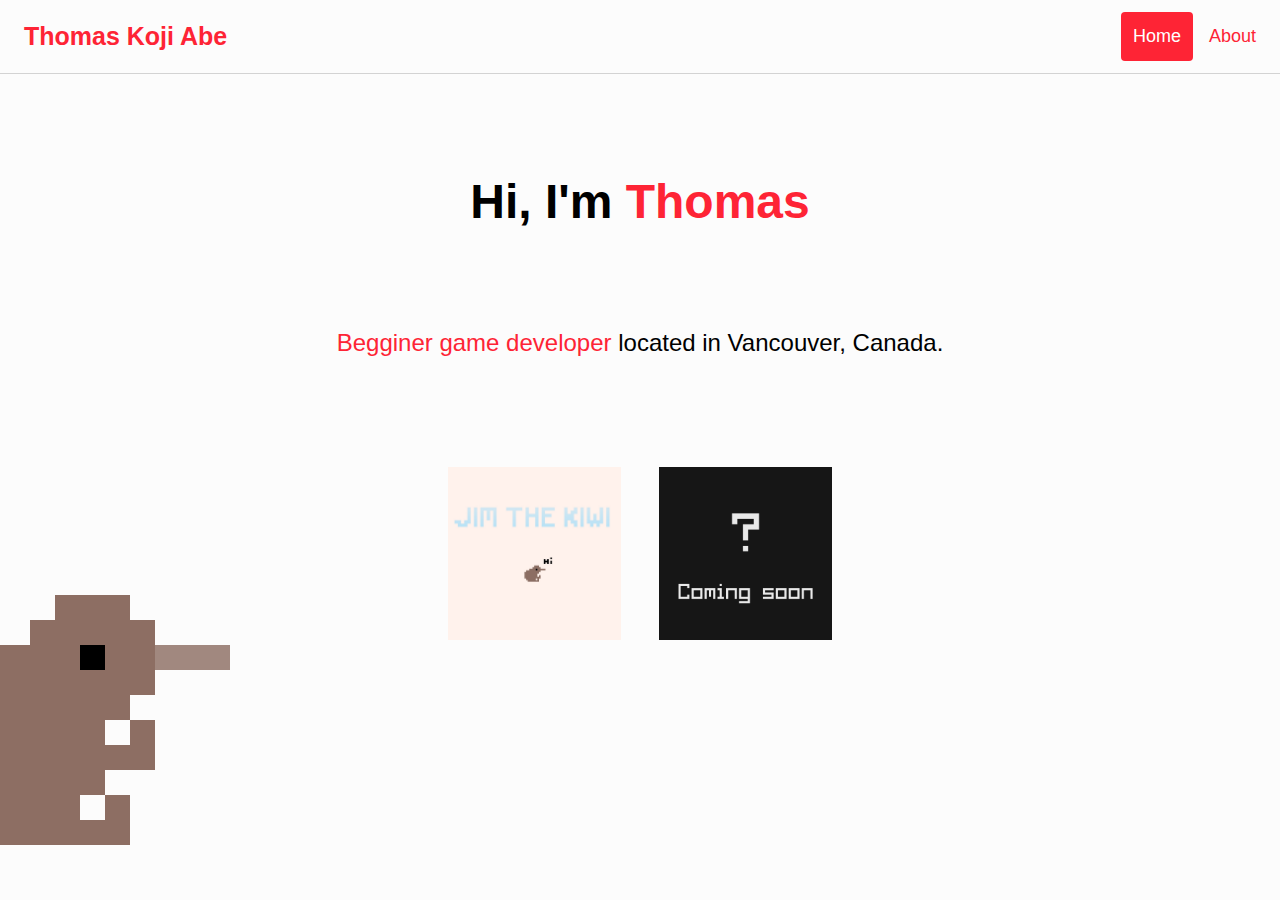
<file: index.html>
<!DOCTYPE html>
<html>
	<head>
		<title>Home</title>
		<link rel="stylesheet" href="css/style.css">
		<div class="header">
			<a href="#default" class="logo">Thomas Koji Abe</a>
			<div class="header-right">
				<a class="active" href="index.html">Home</a>
				<a href="AboutMe.html">About</a>
			</div>
		</div>
	</head>
	<body>
		<h1>Hi, I'm <span style="color: #fe2435; ">Thomas</span></h1>
		<p><span style="color: #fe2435;">Begginer game developer</span> located in Vancouver, Canada.</p>

		<section>
			<div id="left">
				<a href="JimTheKiwi.html"><img src="images/jim.jpg"></a>
			</div>
			<div id="right">
				<img src="images/comingSoon.png"></div>
		</section>
	</body>
</html>
</file>
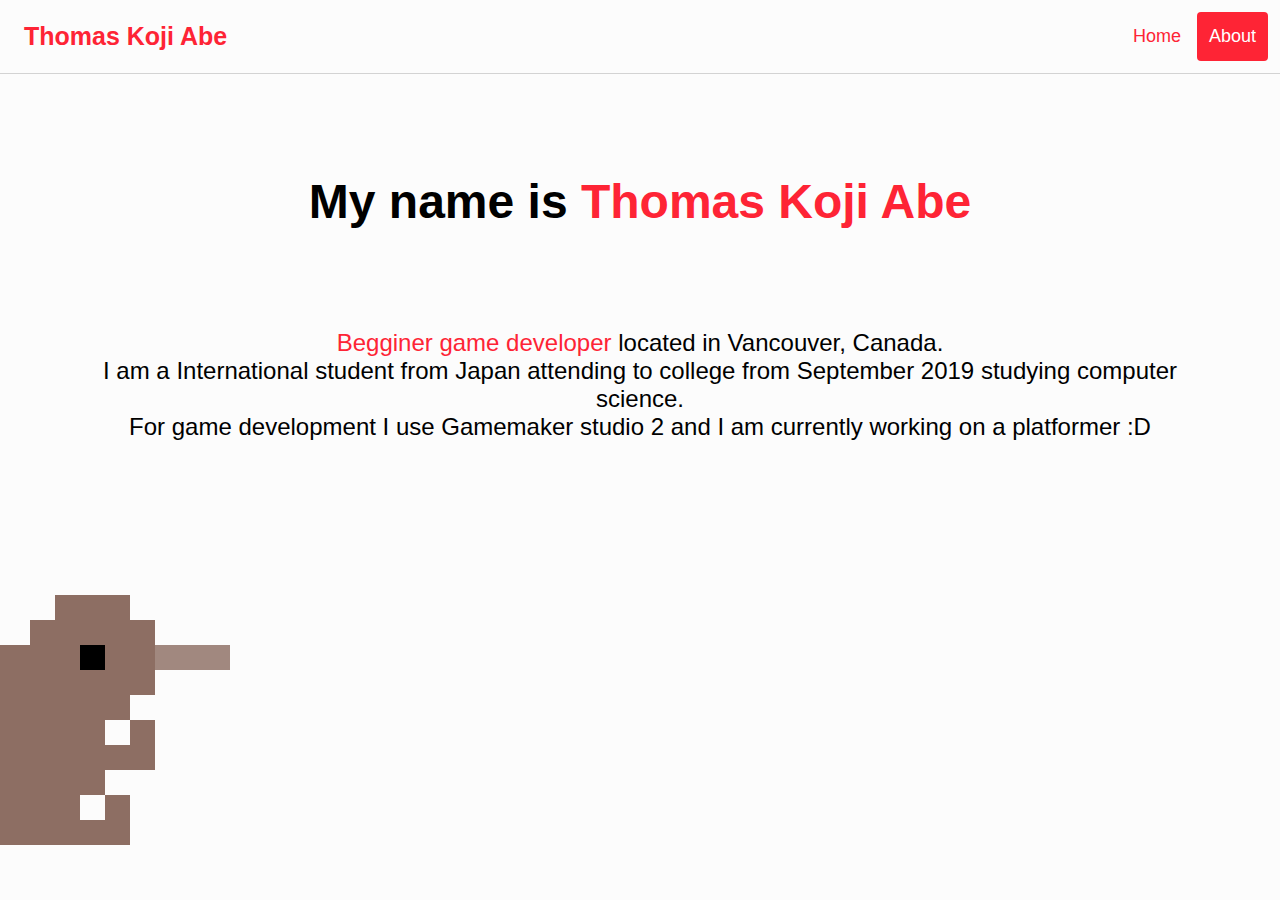
<file: AboutMe.html>
<!DOCTYPE html>
<html>
	<head>
		<title>Home</title>
		<link rel="stylesheet" href="css/style.css">
		<div class="header">
			<a href="#default" class="logo">Thomas Koji Abe</a>
			<div class="header-right">
				<a href="index.html">Home</a>
				<a class="active" href="AboutMe.html">About</a>
			</div>
		</div>
	</head>
	<body>
		<h1>My name is <span style="color: #fe2435; ">Thomas Koji Abe</span></h1>
		<p>
			<span style="color: #fe2435;">Begginer game developer</span> located in Vancouver, Canada.<br>
			I am a International student from Japan attending to college from September 2019 studying computer science.<br>
			For game development I use Gamemaker studio 2 and I am currently working on a platformer :D
		</p>
	</body>
</html>
</file>
<file: css/style.css>
html{
	background: #fcfcfc url('../images/background.png') no-repeat center center fixed; 
	-webkit-background-size: cover;
	-moz-background-size: cover;
	-o-background-size: cover;
	background-size: cover;
}

/* Style the header with a grey background and some padding */
.header {
	overflow: hidden;
	padding: 10px 10px;
	font-family: 'Roboto', sans-serif;
	border-bottom: 1px solid lightgrey;
}

/* Style the header links */
.header a {
	float: left;
	color: #fe2435;
	text-align: center;
 	padding: 12px;
 	margin: 2px;
	text-decoration: none;
	font-size: 18px; 
	line-height: 25px;
	border-radius: 4px;
}

/* Style the logo link (notice that we set the same value of line-height and font-size to prevent the header to increase when the font gets bigger */
.header a.logo {
	font-size: 25px;
	font-weight: bold;
	color: #fe2435;
}

/* Change the background color on mouse-over */
.header a:hover {
	background-color: rgba(254, 36, 53, 0.3);
	color: #fe2435;
}

/* Style the active/current link*/
.header a.active {
	background-color: #fe2435;
	opacity: 1;
	color: white;
}

/* Float the link section to the right */
.header-right {
	float: right;
}

/* Add media queries for responsiveness - when the screen is 500px wide or less, stack the links on top of each other */ 
@media screen and (max-width: 500px) {
	.header a {
		float: none;
		display: block;
		text-align: left;
	}
	.header-right {
		float: none;
	}
}

body {
	margin: 0;
}

h1 {
	text-align: center;
	font-family: 'Roboto', sans-serif;
	margin: 100px;
	font-size: 300%;
}

p {
	text-align: center;
	font-family: 'Roboto', sans-serif;
	font-size: 150%;
	margin: 100px;
}

img {
  max-width: 100%;
  height: auto;
}

section {
    width: 30%;
    height: 200px;
    margin: auto;
    padding: 10px;
}
div#left{
    width: 45%;
    height: 200px;
    float: left;
}
div#right {
    width: 45%;
    height: 200px;
    float: right;
}
</file>
